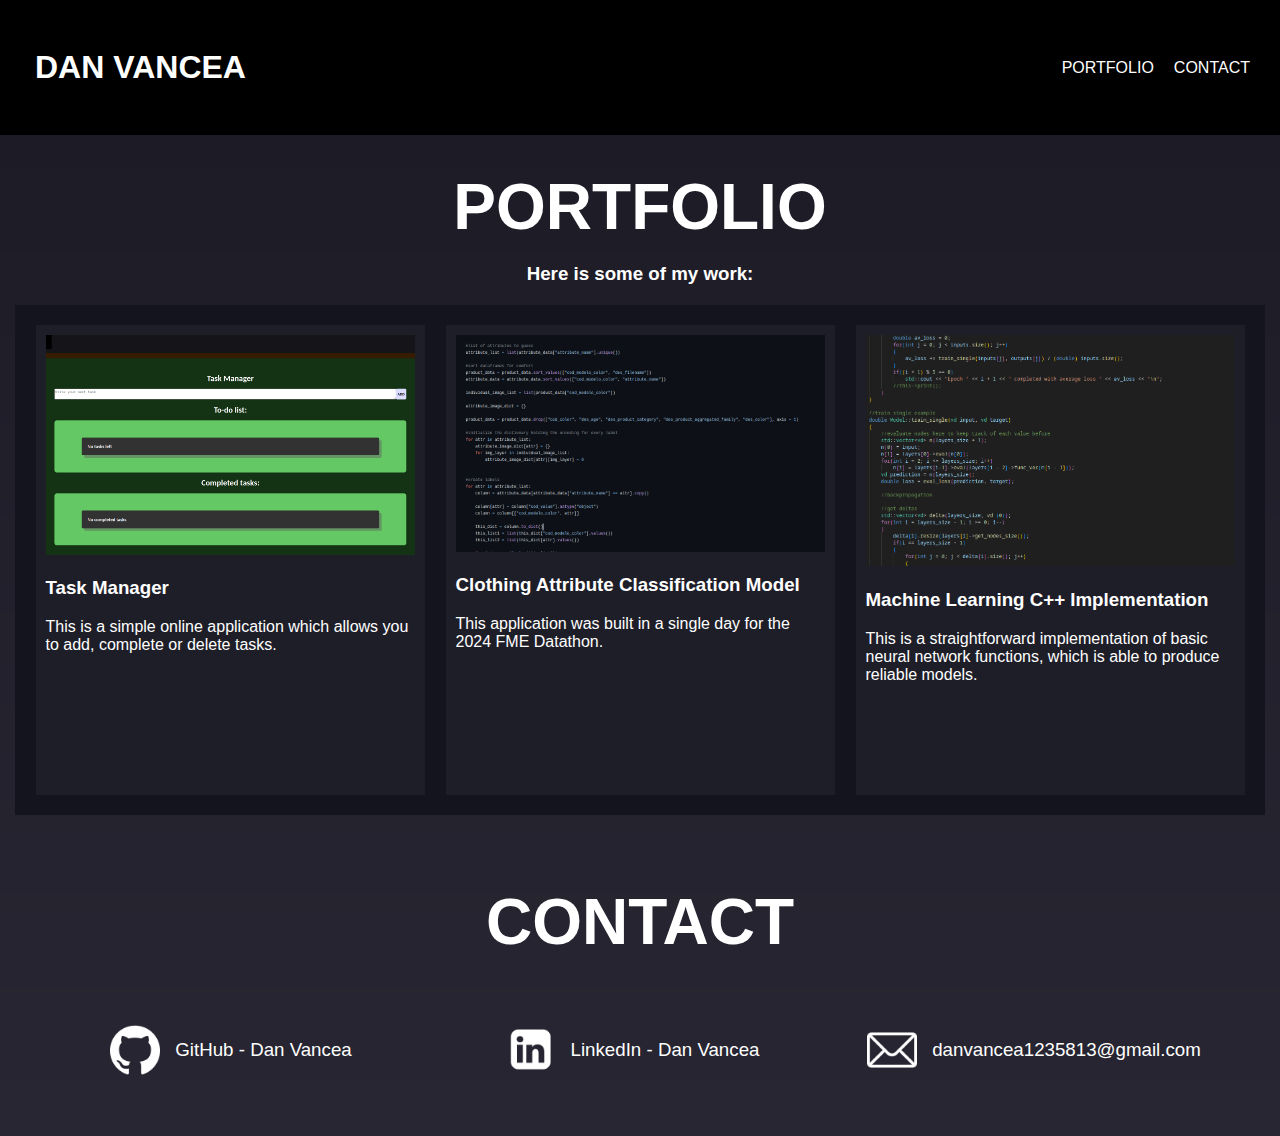
<file: index.html>
<!DOCTYPE html>
<html lang="en">
<head>
    <meta charset="UTF-8">
    <meta http-equiv="X-UA-Compatible" content="IE=edge">
    <meta name="viewport" content="width=device-width, initial-scale=1.0">
    <link rel="stylesheet" href="styles.css">
    <!--<script src="animations.js" defer></script>-->
    <title>Home - Dan Vancea</title>
</head>
<body>

    <nav class="navBar">
        <div class="mainTitle inlineBlock">
            <h1><a href="./index.html">DAN VANCEA</a></h1>
        </div>
        <div class="navLinks">
            <a href="#portfolioSection">PORTFOLIO</a>
            <a href="#contactSection">CONTACT</a>
        </div>
    </nav>

    <main>
        <!-- Portfolio display -->
        <section id="portfolioSection">
            <h1 id="portfolioTitle" class="centered title">PORTFOLIO</h1>

            <h3 id="portfolioSubtitle" class="centered">Here is some of my work:</h3>
            <div class="portfolio">

                <div class="projects">

                    <a href="./portfolio/taskManager/index.html" class="project"><div>
                        <img src="./images/taskmanagerpreview.png" alt="project image">
                        <h3>Task Manager</h3>
                        <p>This is a simple online application which allows you to add, complete or delete tasks.</p>                
                    </div></a>

                    <a href="https://github.com/mageche10/Dathaton-2024" class="project"><div>
                        <img src="./images/datathonpreview.png" alt="project image">
                        <h3>Clothing Attribute Classification Model</h3>
                        <p>This application was built in a single day for the 2024 FME Datathon.</p>                
                    </div></a>

                    <a href="https://github.com/TheSpaceHub/machine-learning-library" class="project"><div>
                        <img src="./images/mlpreview.png" alt="project image">
                        <h3>Machine Learning C++ Implementation</h3>
                        <p>This is a straightforward implementation of basic neural network functions, which is able to produce reliable models.</p>                
                    </div></a>

                </div>

                <!--<a class="seeMore"><h2>SEE MORE</h2></a>-->

            </div>
        </section>

        <section id="contactSection">
            <h1 id="contactTitle" class="title centered">CONTACT</h1>
            <div id="contactLinks">
                <a href="https://github.com/TheSpaceHub"><div><img src="./images/githublogo.png" alt="GitHub logo" class="contactIcon"><h3>GitHub - Dan Vancea</h3></div></a>
                <a href="https://www.linkedin.com/in/dan-vancea-96a723283/"><div><img src="./images/linkedinlogo.png" alt="LinkedIn logo" class="contactIcon"><h3>LinkedIn - Dan Vancea</h3></div></a>
                <a href="mailto:danvancea1235813@gmail.com"><div><img src="./images/mailicon.png" alt="Mail icon" class="contactIcon"><h3>danvancea1235813@gmail.com</h3></div></a>
            </div>
        </section>
    </main>
</body>
</html>
</file>
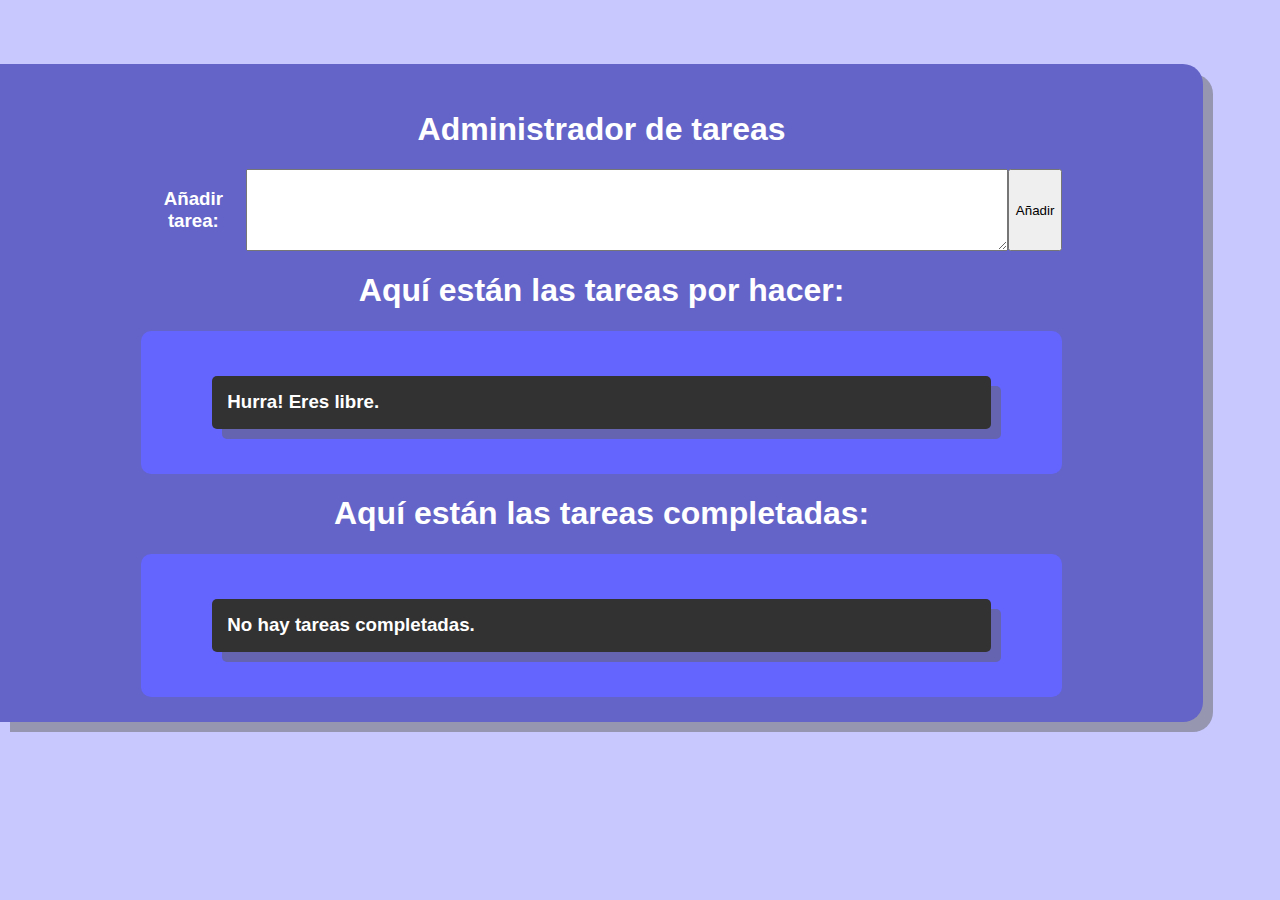
<file: tasks/index.html>
<!DOCTYPE html>
<html lang="en">
<head>
    <meta charset="UTF-8">
    <meta http-equiv="X-UA-Compatible" content="IE=edge">
    <meta name="viewport" content="width=device-width, initial-scale=1.0">
    <link rel="stylesheet" href="styles.css">
    <title>TODO</title>
</head>
<body>
    <main>
        <h1>Administrador de tareas</h1>
        <div class="add">
            <h3>Añadir tarea: </h3>
            <textarea id="inputTask"></textarea>
            <button id="addButton">Añadir</button>
        </div>

        <h1>Aquí están las tareas por hacer:</h1>
        <div id="listToDo" class="list">
            <div class="task">
                <h3>Hurra! Eres libre.</h3>
            </div>
        </div>

        <h1>Aquí están las tareas completadas:</h1>
        <div id="completedList" class="list">
            <div class="task">
                <h3>No hay tareas completadas.</h3>
            </div>
        </div>
    </main>
    <script src="script.js"></script>
</body>
</html>
</file>
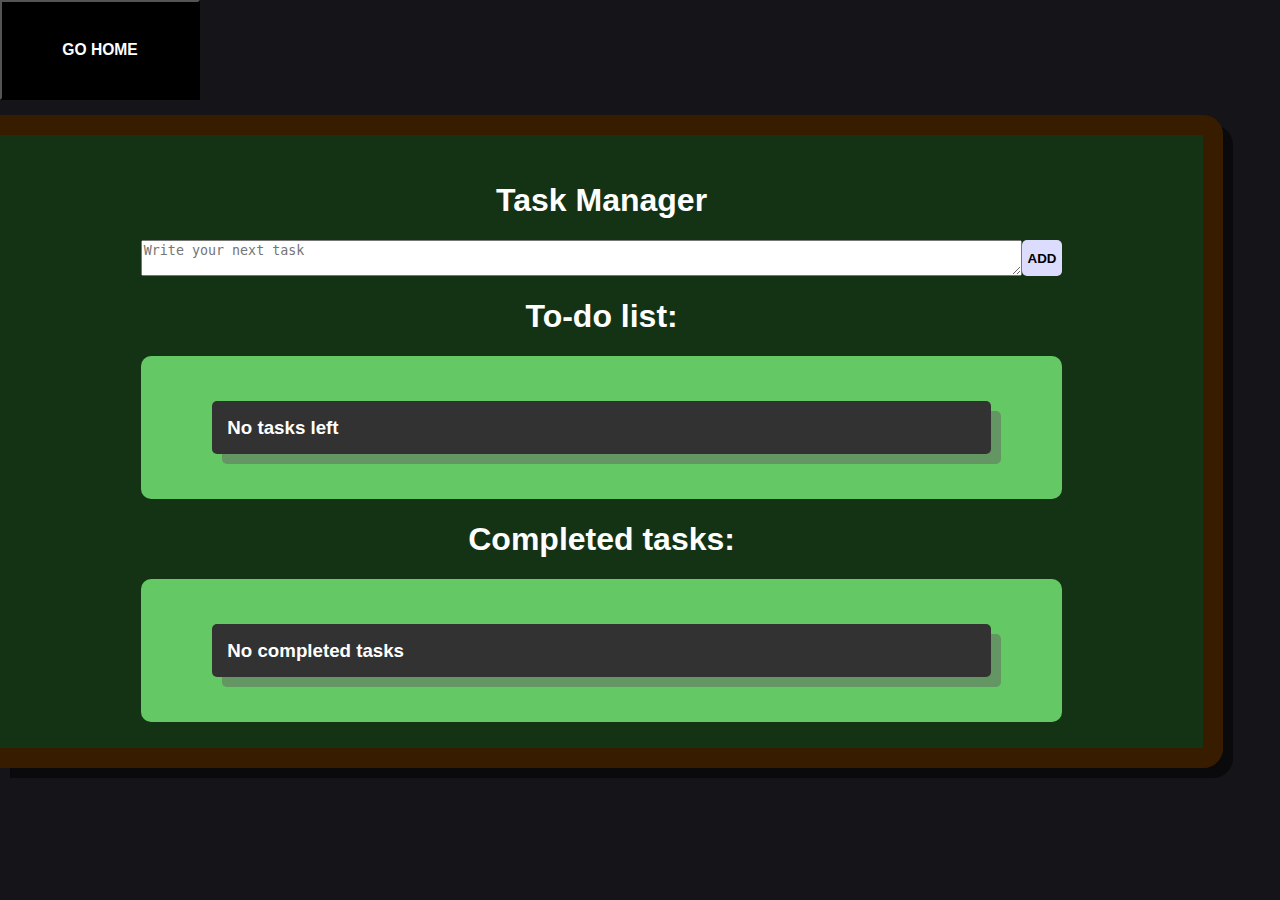
<file: portfolio/taskManager/index.html>
<!DOCTYPE html>
<html lang="en">
<head>
    <meta charset="UTF-8">
    <meta http-equiv="X-UA-Compatible" content="IE=edge">
    <meta name="viewport" content="width=device-width, initial-scale=1.0">
    <link rel="stylesheet" href="styles.css">
    <title>TODO</title>
</head>
<body>
    <nav>
        <a href="../../index.html"><button id="goHome"><h3>GO HOME</h3></button></a>
    </nav>
    <main>
        <h1>Task Manager</h1>
        <div class="add">
            <textarea id="inputTask" placeholder="Write your next task"></textarea>
            <button id="addButton">ADD</button>
        </div>

        <h1>To-do list:</h1>
        <div id="listToDo" class="list">
            <div class="task">
                <h3>No tasks left</h3>
            </div>
        </div>

        <h1>Completed tasks:</h1>
        <div id="completedList" class="list">
            <div class="task">
                <h3>No completed tasks</h3>
            </div>
        </div>
    </main>
    <script src="script.js"></script>
</body>
</html>
</file>
<file: styles.css>
/* HTML ELEMENTS */

html{
    scroll-behavior: smooth;
}

*:target:before {
    content: "";
    display: block;
    height: 15vh;
    margin: -15vh 0 0;
}

body{
    background-color: #1c1a24;
    color: white;
    margin: 0;
    font-family: Tahoma, Verdana, sans-serif;
}

main{
    background-image: url("./images/background.png");
    background-repeat: repeat-x;
    background-attachment: fixed;
    margin-top: 15vh;
    /*height: 500vh;*/
}

section{
    padding: 15px;
}

h1{
    margin: 0;
}

a{
    text-decoration: none;
    color: white;
}

nav{
    position: fixed;
    top: 0;
    width: calc(100% - 40px);
    z-index: 1;
}

.navLinks{
    display: flex;
}
.navLinks>a{
    margin-left: 10px;
    margin-right: 10px;
}

img{
    width: 100%;
    object-fit: cover;
}

/* CLASSES */

.margin10px{
    margin: 10px;
}

.inlineBlock{
    display: inline-block;
}

.centered{
    margin-right: auto;
    margin-left: auto;
    text-align: center;
}

.halfSize{
    width: 50%;
}

.navBar{
    padding-left: 20px;
    padding-right: 20px;
    height: 15vh;
    background-color: black;
    margin: 0;
    display: flex;
    justify-content: space-between;
    align-items: center;
}

.mainTitle{
    vertical-align: middle;
    margin-left: 15px;
}

.portfolio{
    background-color: rgb(20, 20, 30);
    padding: 10px;
    margin: 20px 0;
    display: flex;
    flex-direction: column;
}

.projects{
    display: flex;
    flex-wrap: nowrap;
    justify-content: space-around;
}

.project{
    width: 30%;
    min-height: 50vh;
    background-color: rgb(30, 30, 40);
    padding: 10px;
    margin: 10px;
    display: inline-block;
}

.seeMore{
    margin: 10px auto;
    padding: 10px;
    width: 50%;
    border-style: solid;
    border-radius: 10px; 
    border-width: 0;
    color: white;
    background-color: #000055;
    text-align: center;
}

.title{
    font-weight: 700;
    font-size: 4em;
    display: block;
    width: auto;
    margin-top: 20px;
}

#contactLinks{
    display: flex;
    justify-content: space-between;
    margin: 30px;
    margin-top: 50px;
}

#contactLinks > a{
    width: 30%;
    margin: 15px;
}

#contactLinks > a > div{
    display: flex;
    flex-direction: row;
    align-items: center;
    justify-content: center;
}

#contactLinks > a > div > h3{
    margin: 15px;
    font-weight: 300;
    color: white;
}

.contactIcon{
    width: 50px;
    height: 50px;
}

/* IDS*/


/* EFFECTS */

.project:hover{
    box-shadow: 5px 5px 5px 5px rgba(0, 0, 0, 0.5);
}

.seeMore:hover{
    cursor: pointer;
    background-color: #111166;
    transform: scale(1.05);
    transition-duration: 0.3s;
}

#portfolioSection{
    scroll-margin-top: 15vh;
}

#contactSection{
    scroll-margin-top: 15vh;
}

@media screen and (max-width: 900px){
    .projects{
        flex-direction: column;
    }
    .project{
        width: 90%;
    }

    #contactLinks{
        flex-direction: column;
        align-items: center;
    }


    #contactLinks > a{
        width: 100%;
    }
}
</file>
<file: tasks/styles.css>
body{
    background-color: rgb(200, 200, 255);
    font-family:'Gill Sans', 'Gill Sans MT', Calibri, 'Trebuchet MS', sans-serif;
    font-size: calc(12pt);
    display: flex;
    align-items: left;
    justify-content: left;
    padding: 0;
    margin: 0;
}

main{
    display: grid;
    grid-template-columns: 80%;
    justify-content: center;
    margin-top: 5%;
    margin-bottom: 5%;
    width: 90%;
    padding: 2%;

    background-color: rgb(100, 100, 200);
    border-radius: 20px;
    border-top-left-radius: 0;
    border-bottom-left-radius: 0;
    box-shadow: 10px 10px rgba(100, 100, 100, 0.5);
}

h1, h3{
    color: white;
    text-align: center;
}

.add{
    display: flex;
    justify-content: space-between;
}

.add > #inputTask
{
    width: 90%;
}

.list{
    padding: 3%;
    display: flex;
    flex-direction: column;
    justify-content: center;
    align-items: center;
    background-color: rgb(100, 100, 255);
    border-radius: 10px;
}

.task{
    width: 90%;
    margin-top: 2%;
    margin-bottom: 2%;
    display: flex;
    justify-content: space-between;
    align-items: center;
    
    border-radius: 5px;
    background-color: rgb(50, 50, 50);
    box-shadow: 10px 10px rgba(100, 100, 100, 0.5);
}

.task > h3{
    text-align: left;
    width: auto;
    max-width: 70%;
    margin: 2%;
}

.buttons{
    display: flex;
    flex-direction: column;
    align-items: center;
    justify-content: center;
    width: 20%;
}

.buttons > button{
    width: 90%;
    height: 90%;
    border-radius: 5px;
}

.delete:hover{
    background-color: rgb(255, 200, 200);
}

.complete:hover{
    background-color: rgb(200, 255, 200);
}


@media only screen and (max-width: 700px){
    button{
        font-size: 7pt;
    }

    h1{
        font-size: 20pt;
    }

    h3{
        font-size: 15pt;
    }
}
</file>
<file: portfolio/taskManager/styles.css>
body{
    background-color: rgb(20, 20, 25);
    font-family:'Gill Sans', 'Gill Sans MT', 'Calibri', 'Trebuchet MS', sans-serif;
    font-size: calc(12pt);
    display: flex;
    flex-direction: column;
    align-items: left;
    color: white;
    justify-content: left;
    padding: 0;
    margin: 0;
}

main{
    display: grid;
    grid-template-columns: 80%;
    justify-content: center;
    margin-top: 15px;
    margin-bottom: 15px;
    width: 90%;
    padding: 2%;

    background-color: rgb(20, 50, 20);

    border-radius: 20px;
    border-top-left-radius: 0;
    border-bottom-left-radius: 0;
    border-style: solid;
    border-width: 20px;
    border-left-width: 0;
    border-color: rgb(56, 28, 0);
    box-shadow: 10px 10px rgba(0, 0, 0, 0.5);
}

h1, h3{
    color: white;
    text-align: center;
}

.add{
    display: flex;
    justify-content: space-between;
}

.add > #inputTask
{
    width: 100%;
}

.list{
    padding: 3%;
    display: flex;
    flex-direction: column;
    justify-content: center;
    align-items: center;
    background-color: rgb(100, 200, 100);
    border-radius: 10px;
}

.task{
    width: 90%;
    margin-top: 2%;
    margin-bottom: 2%;
    display: flex;
    justify-content: space-between;
    align-items: center;
    
    border-radius: 5px;
    background-color: rgb(50, 50, 50);
    box-shadow: 10px 10px rgba(100, 100, 100, 0.5);
}

.task > h3{
    text-align: left;
    width: auto;
    max-width: 70%;
    margin: 2%;
    color: white;
}

.buttons{
    display: flex;
    flex-direction: column;
    align-items: center;
    justify-content: center;
    width: 20%;
}

.buttons > button{
    width: 90%;
    height: 90%;
    margin: 3px;
    border-radius: 5px;
    border: none;
    background-color: rgb(220, 220, 255);
}

#addButton{
    border: none;
    background-color: rgb(220, 220, 255);;
    border-radius: 5px;
    font-style: bold;
    font-weight: 900;
}

#goHome{
    height: 100px;
    width: 200px;
    background-color: black;
    color: white;
}

.delete:hover{
    background-color: rgb(200, 255, 200);
}

.complete:hover{
    background-color: rgb(200, 255, 200);
}


@media only screen and (max-width: 700px){
    button{
        font-size: 7pt;
    }

    h1{
        font-size: 20pt;
    }

    h3{
        font-size: 15pt;
    }
}
</file>
